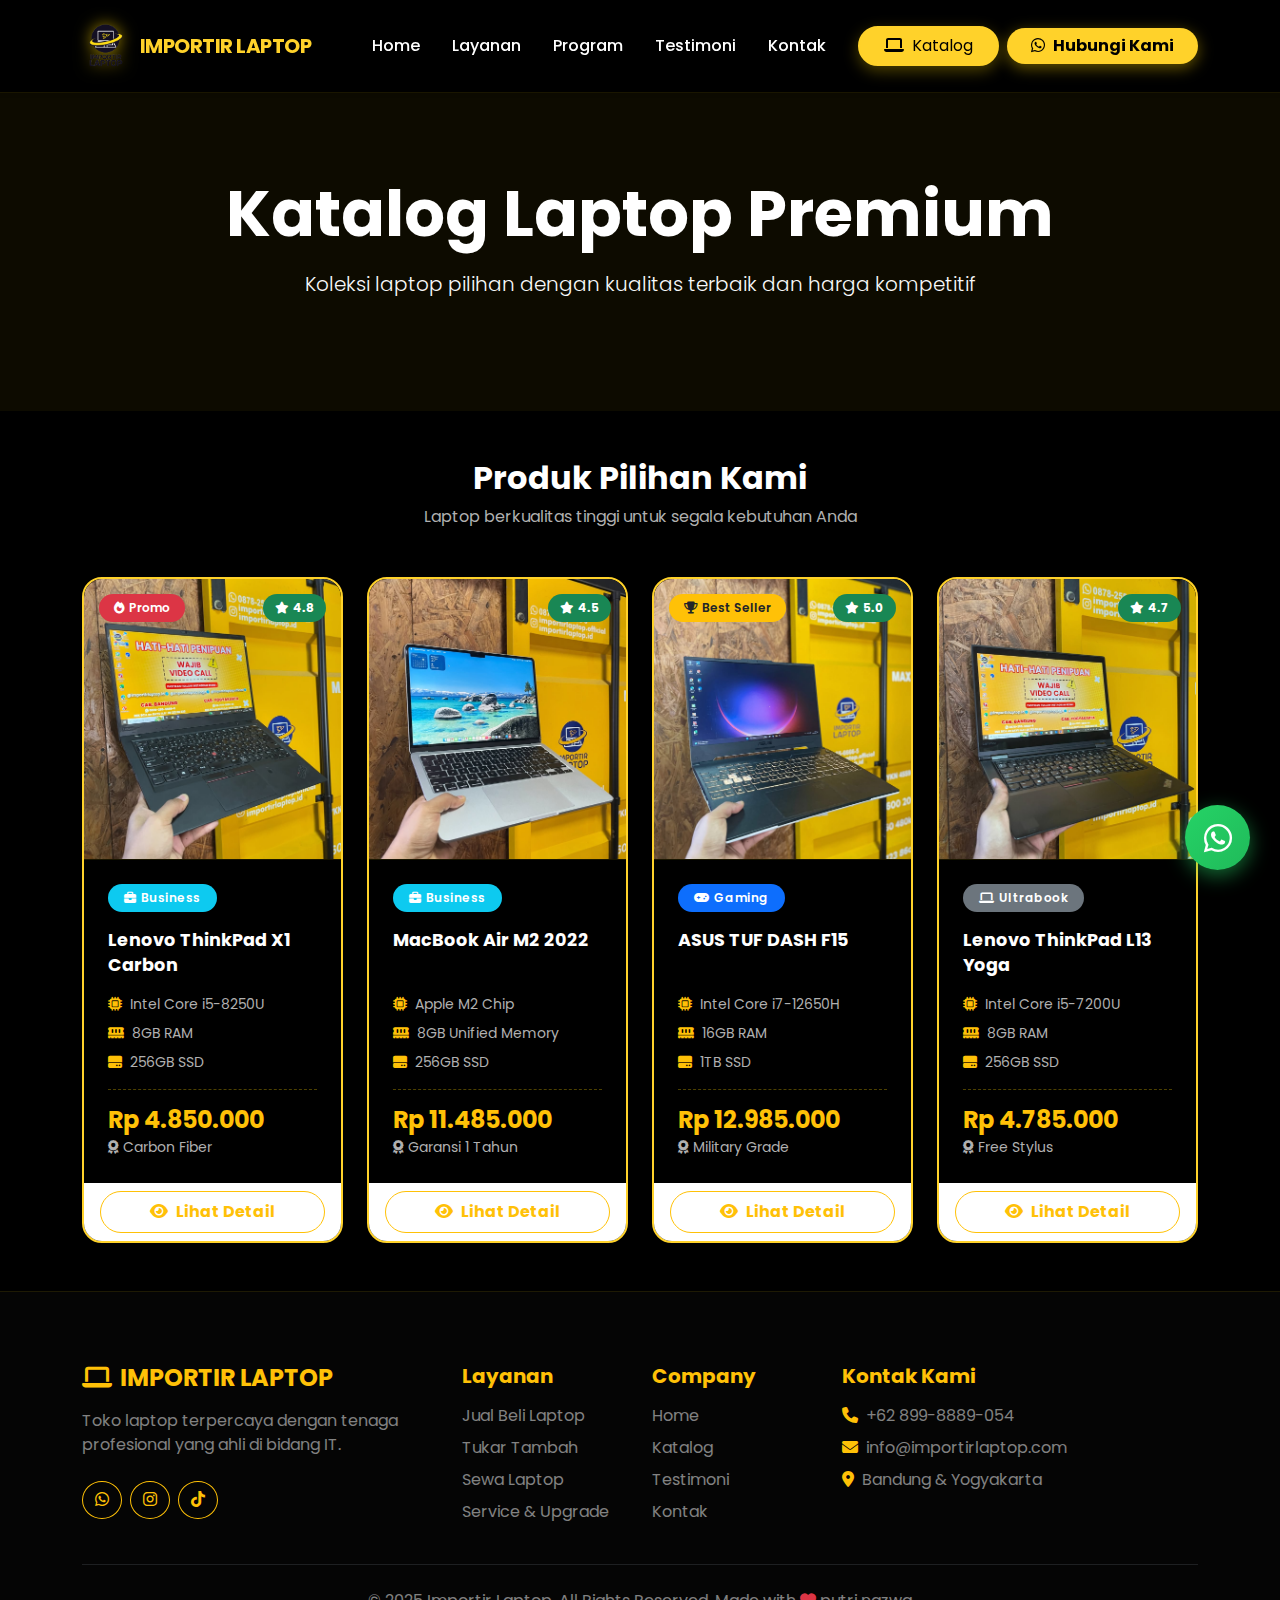
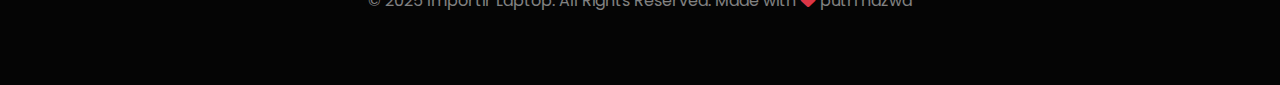
<file: katalog.html>
<!DOCTYPE html>
<html lang="id">

<head>
    <meta charset="UTF-8">
    <meta name="viewport" content="width=device-width, initial-scale=1.0">
    <meta name="description" content="Katalog Laptop - Pilihan laptop berkualitas dengan harga terjangkau">
    <title>Katalog Laptop - Importir Laptop</title>

    <!-- Bootstrap 5 CSS -->
    <link href="https://cdn.jsdelivr.net/npm/bootstrap@5.3.2/dist/css/bootstrap.min.css" rel="stylesheet">

    <!-- Font Awesome -->
    <link rel="stylesheet" href="https://cdnjs.cloudflare.com/ajax/libs/font-awesome/6.5.1/css/all.min.css">

    <!-- Google Fonts -->
    <link href="https://fonts.googleapis.com/css2?family=Poppins:wght@300;400;500;600;700;800;900&display=swap"
        rel="stylesheet">

    <!-- Favicon -->
    <link rel="icon" type="image/png" href="images/logo.png">

    <style>
        :root {
            --primary: #000000;
            --secondary: #FFD22A;
            --accent: #FFC107;
            --text-dark: #1a1a1a;
            --text-light: #ffffff;
            --text-muted: #b0b0b0;
            --transition: all 0.3s ease;
        }

        * {
            font-family: 'Poppins', sans-serif;
            margin: 0;
            padding: 0;
            box-sizing: border-box;
        }

        body {
            background-color: var(--primary);
            color: var(--text-light);
            overflow-x: hidden;
        }

        /* Utilities */
        .text-muted {
            color: var(--text-muted) !important;
        }

        .navbar {
            padding: 1rem 0;
            transition: var(--transition);
            background: rgba(0, 0, 0, 0.95) !important;
            backdrop-filter: blur(10px);
            border-bottom: 1px solid rgba(255, 215, 0, 0.1);
        }

        .navbar-brand {
            font-weight: 800;
            font-size: 1.2rem;
            letter-spacing: -0.5px;
            color: var(--secondary) !important;
        }

        .navbar-brand img {
            filter: drop-shadow(0 0 8px rgba(255, 215, 0, 0.6));
            transition: var(--transition);
        }

        .navbar-brand:hover img {
            filter: drop-shadow(0 0 12px rgba(255, 215, 0, 0.9));
        }

        .nav-link {
            font-weight: 500;
            color: var(--text-light) !important;
            padding: 0.5rem 1rem !important;
            transition: var(--transition);
            position: relative;
        }

        .nav-link::after {
            content: '';
            position: absolute;
            bottom: 0;
            left: 50%;
            transform: translateX(-50%);
            width: 0;
            height: 2px;
            background: var(--secondary);
            transition: var(--transition);
        }

        .nav-link:hover::after,
        .nav-link.active::after {
            width: 60%;
        }

        .nav-link:hover {
            color: var(--secondary) !important;
        }

        .btn-warning {
            background: var(--secondary);
            border: none;
            color: var(--primary) !important;
            font-weight: 600;
            box-shadow: 0 4px 15px rgba(255, 215, 0, 0.4);
            transition: var(--transition);
        }

        .btn-warning:hover {
            background: var(--accent);
            transform: translateY(-3px);
            box-shadow: 0 8px 25px rgba(255, 215, 0, 0.6);
            color: var(--primary) !important;
        }

        .btn-outline-dark {
            border: 2px solid var(--secondary);
            color: var(--secondary) !important;
        }

        .btn-outline-dark:hover,
        .btn-outline-dark.active {
            box-shadow: 0 5px 15px rgba(255, 215, 0, 0.3);
            background: var(--secondary);
            color: var(--primary) !important;
            border-color: var(--secondary);
        }

        .hover-card {
            transition: var(--transition);
            cursor: pointer;
            border-radius: 20px !important;
            overflow: hidden;
            background: var(--primary);
            border: 2px solid var(--secondary) !important;
            position: relative;
            color: var(--text-light);
        }

        .hover-card:hover {
            transform: translateY(-10px) scale(1.02);
            box-shadow: 0 20px 40px rgba(255, 215, 0, 0.3) !important;
            background: rgba(255, 215, 0, 0.05);
        }

        .card-img-top {
            height: 280px;
            object-fit: cover;
            transition: transform 0.4s ease;
        }

        .hover-card:hover .card-img-top {
            transform: scale(1.1);
        }

        .image-wrapper {
            overflow: hidden;
            border-radius: 18px 18px 0 0;
            border-bottom: 1px solid rgba(255, 215, 0, 0.1);
        }

        .card-body {
            padding: 1.5rem;
        }

        .badge-category {
            padding: 0.5rem 1rem;
            border-radius: 20px;
            font-weight: 600;
            font-size: 0.75rem;
            letter-spacing: 0.5px;
        }

        .product-title {
            font-size: 1.1rem;
            line-height: 1.4;
            min-height: 50px;
            color: var(--text-light);
        }

        .price-container {
            margin-top: 1rem;
            padding-top: 1rem;
            border-top: 1px dashed rgba(255, 215, 0, 0.3);
        }

        .whatsapp-float {
            position: fixed;
            width: 65px;
            height: 65px;
            bottom: 30px;
            right: 30px;
            background: linear-gradient(135deg, #25D366, #20BA5A);
            color: #FFF;
            border-radius: 50%;
            text-align: center;
            font-size: 2rem;
            box-shadow: 0 6px 20px rgba(37, 211, 102, 0.5);
            z-index: 1000;
            display: flex;
            align-items: center;
            justify-content: center;
            transition: var(--transition);
            text-decoration: none;
            animation: pulse-wa 2.5s infinite;
        }

        .whatsapp-float:hover {
            transform: scale(1.15) rotate(5deg);
            box-shadow: 0 10px 30px rgba(37, 211, 102, 0.7);
            color: white;
        }

        @keyframes pulse-wa {

            0%,
            100% {
                box-shadow: 0 6px 20px rgba(37, 211, 102, 0.5);
            }

            50% {
                box-shadow: 0 6px 30px rgba(37, 211, 102, 0.8), 0 0 0 15px rgba(37, 211, 102, 0.1);
            }
        }

        /* Modal Styles */
        .modal-content {
            border-radius: 15px;
            background-color: #121212;
            border: 2px solid var(--secondary);
            color: var(--text-light);
        }

        .modal-header {
            border-bottom: 2px solid rgba(255, 215, 0, 0.2);
            background: #0a0a0a;
        }

        .modal-title {
            color: var(--secondary);
        }

        .btn-close {
            filter: invert(1);
        }

        .specs-list li {
            padding: 10px 0;
            border-bottom: 1px solid rgba(255, 255, 255, 0.1);
        }

        .specs-list li:last-child {
            border-bottom: none;
        }

        .spec-label {
            font-weight: 600;
            color: var(--secondary);
            width: 140px;
            display: inline-block;
        }

        .spec-value {
            color: var(--text-light);
        }

        .price-section {
            background: rgba(255, 215, 0, 0.1);
            padding: 20px;
            border-radius: 10px;
            margin-top: 20px;
            border: 1px solid var(--secondary);
        }

        .original-price {
            text-decoration: line-through;
            color: var(--text-muted);
            font-size: 1rem;
        }

        .discount-price {
            font-size: 2rem;
            font-weight: 700;
            color: var(--secondary);
        }

        /* Carousel Customization */
        .carousel-item img {
            height: 400px;
            object-fit: contain;
            border-radius: 10px;
            background-color: white;
        }

        .carousel-indicators [data-bs-target] {
            background-color: var(--secondary);
        }

        .carousel-control-prev-icon,
        .carousel-control-next-icon {
            filter: invert(1) grayscale(100%);
        }
    </style>
</head>

<body>

    <!-- Navbar -->
    <nav class="navbar navbar-expand-lg fixed-top shadow-sm">
        <div class="container">
            <a class="navbar-brand d-flex align-items-center" href="index.html">
                <img src="images/logo.png" alt="Logo Importir Laptop" height="50" class="me-2">
                <span class="fw-bold fs-5">IMPORTIR LAPTOP</span>
            </a>

            <button class="navbar-toggler border-0" type="button" data-bs-toggle="collapse" data-bs-target="#navbarNav">
                <span class="navbar-toggler-icon" style="filter: invert(1);"></span>
            </button>

            <div class="collapse navbar-collapse" id="navbarNav">
                <ul class="navbar-nav ms-auto align-items-center">
                    <li class="nav-item">
                        <a class="nav-link" href="index.html">Home</a>
                    </li>
                    <li class="nav-item">
                        <a class="nav-link" href="index.html#layanan">Layanan</a>
                    </li>
                    <li class="nav-item">
                        <a class="nav-link" href="index.html#program">Program</a>
                    </li>
                    <li class="nav-item">
                        <a class="nav-link" href="index.html#testimoni">Testimoni</a>
                    </li>
                    <li class="nav-item">
                        <a class="nav-link" href="index.html#kontak">Kontak</a>
                    </li>
                    <li class="nav-item ms-lg-3">
                        <a class="btn btn-outline-dark rounded-pill px-4 active" href="katalog.html">
                            <i class="fas fa-laptop me-2"></i>Katalog
                        </a>
                    </li>
                    <li class="nav-item ms-lg-2">
                        <a class="btn btn-warning rounded-pill px-4 text-dark fw-bold"
                            href="https://wa.me/6287776777300" target="_blank">
                            <i class="fab fa-whatsapp me-2"></i>Hubungi Kami
                        </a>
                    </li>
                </ul>
            </div>
        </div>
    </nav>

    <!-- Page Header -->
    <section class="py-5" style="margin-top: 80px; background: rgba(255, 215, 0, 0.05);">
        <div class="container py-5">
            <div class="text-center">
                <h1 class="display-3 fw-bold mb-3 text-white">Katalog Laptop Premium</h1>
                <p class="lead text-light">Koleksi laptop pilihan dengan kualitas terbaik dan harga kompetitif</p>
            </div>
        </div>
    </section>

    <!-- Products Grid -->
    <section class="py-5">
        <div class="container">
            <div class="text-center mb-5">
                <h2 class="fw-bold mb-2">Produk Pilihan Kami</h2>
                <p class="text-muted">Laptop berkualitas tinggi untuk segala kebutuhan Anda</p>
            </div>
            <div class="row g-4 justify-content-center">
                <!-- Product Card 1 -->
                <div class="col-md-6 col-lg-3">
                    <div class="card border-0 shadow-sm h-100 hover-card" onclick="showProductDetail(1)">
                        <div class="image-wrapper position-relative">
                            <img src="images/katalog/thinkpad xi carbon 1.jpg" class="card-img-top"
                                alt="Lenovo ThinkPad X1 Carbon">
                            <span class="badge bg-danger text-white position-absolute"
                                style="top: 15px; left: 15px; padding: 8px 15px; border-radius: 25px; font-weight: 600;">
                                <i class="fas fa-fire me-1"></i>Promo
                            </span>
                            <span class="badge bg-success position-absolute"
                                style="top: 15px; right: 15px; padding: 8px 12px; border-radius: 25px;">
                                <i class="fas fa-star me-1"></i>4.8
                            </span>
                        </div>
                        <div class="card-body">
                            <span class="badge badge-category bg-info text-white mb-3">
                                <i class="fas fa-briefcase me-1"></i>Business
                            </span>
                            <h5 class="card-title fw-bold mb-3 product-title">Lenovo ThinkPad X1 Carbon</h5>
                            <div class="text-muted small mb-3">
                                <div class="mb-2"><i class="fas fa-microchip me-2 text-warning"></i>Intel Core i5-8250U
                                </div>
                                <div class="mb-2"><i class="fas fa-memory me-2 text-warning"></i>8GB RAM</div>
                                <div><i class="fas fa-hdd me-2 text-warning"></i>256GB SSD</div>
                            </div>
                            <div class="price-container">
                                <div class="d-flex justify-content-between align-items-center">
                                    <div class="w-100">
                                        <h4 class="fw-bold text-warning mb-0">Rp 4.850.000</h4>
                                        <small class="text-muted"><i class="fas fa-award me-1"></i>Carbon Fiber</small>
                                    </div>
                                </div>
                            </div>
                        </div>
                        <div class="card-footer bg-white border-0">
                            <button class="btn btn-outline-warning w-100 fw-bold py-2 rounded-pill"
                                onclick="event.stopPropagation(); showProductDetail(1)">
                                <i class="fas fa-eye me-2"></i>Lihat Detail
                            </button>
                        </div>
                    </div>
                </div>

                <!-- Product Card 2 -->
                <div class="col-md-6 col-lg-3">
                    <div class="card border-0 shadow-sm h-100 hover-card" onclick="showProductDetail(2)">
                        <div class="image-wrapper position-relative">
                            <img src="images/katalog/macbook m2 1.jpg" class="card-img-top" alt="MacBook Air M2 2022">
                            <span class="badge bg-success position-absolute"
                                style="top: 15px; right: 15px; padding: 8px 12px; border-radius: 25px;">
                                <i class="fas fa-star me-1"></i>4.5
                            </span>
                        </div>
                        <div class="card-body">
                            <span class="badge badge-category bg-info text-white mb-3">
                                <i class="fas fa-briefcase me-1"></i>Business
                            </span>
                            <h5 class="card-title fw-bold mb-3 product-title">MacBook Air M2 2022</h5>
                            <div class="text-muted small mb-3">
                                <div class="mb-2"><i class="fas fa-microchip me-2 text-warning"></i>Apple M2 Chip</div>
                                <div class="mb-2"><i class="fas fa-memory me-2 text-warning"></i>8GB Unified Memory
                                </div>
                                <div><i class="fas fa-hdd me-2 text-warning"></i>256GB SSD</div>
                            </div>
                            <div class="price-container">
                                <div class="d-flex justify-content-between align-items-center">
                                    <div class="w-100">
                                        <h4 class="fw-bold text-warning mb-0">Rp 11.485.000</h4>
                                        <small class="text-muted"><i class="fas fa-award me-1"></i>Garansi 1
                                            Tahun</small>
                                    </div>
                                </div>
                            </div>
                        </div>
                        <div class="card-footer bg-white border-0">
                            <button class="btn btn-outline-warning w-100 fw-bold py-2 rounded-pill"
                                onclick="event.stopPropagation(); showProductDetail(2)">
                                <i class="fas fa-eye me-2"></i>Lihat Detail
                            </button>
                        </div>
                    </div>
                </div>

                <!-- Product Card 3 -->
                <div class="col-md-6 col-lg-3">
                    <div class="card border-0 shadow-sm h-100 hover-card" onclick="showProductDetail(3)">
                        <div class="image-wrapper position-relative">
                            <img src="images/katalog/ASUS TUF DASH F15 1.jpg" class="card-img-top"
                                alt="ASUS TUF DASH F15">
                            <span class="badge bg-warning text-dark position-absolute"
                                style="top: 15px; left: 15px; padding: 8px 15px; border-radius: 25px; font-weight: 600;">
                                <i class="fas fa-trophy me-1"></i>Best Seller
                            </span>
                            <span class="badge bg-success position-absolute"
                                style="top: 15px; right: 15px; padding: 8px 12px; border-radius: 25px;">
                                <i class="fas fa-star me-1"></i>5.0
                            </span>
                        </div>
                        <div class="card-body">
                            <span class="badge badge-category bg-primary text-white mb-3">
                                <i class="fas fa-gamepad me-1"></i>Gaming
                            </span>
                            <h5 class="card-title fw-bold mb-3 product-title">ASUS TUF DASH F15</h5>
                            <div class="text-muted small mb-3">
                                <div class="mb-2"><i class="fas fa-microchip me-2 text-warning"></i>Intel Core i7-12650H
                                </div>
                                <div class="mb-2"><i class="fas fa-memory me-2 text-warning"></i>16GB RAM</div>
                                <div><i class="fas fa-hdd me-2 text-warning"></i>1TB SSD</div>
                            </div>
                            <div class="price-container">
                                <div class="d-flex justify-content-between align-items-center">
                                    <div class="w-100">
                                        <h4 class="fw-bold text-warning mb-0">Rp 12.985.000</h4>
                                        <small class="text-muted"><i class="fas fa-award me-1"></i>Military
                                            Grade</small>
                                    </div>
                                </div>
                            </div>
                        </div>
                        <div class="card-footer bg-white border-0">
                            <button class="btn btn-outline-warning w-100 fw-bold py-2 rounded-pill"
                                onclick="event.stopPropagation(); showProductDetail(3)">
                                <i class="fas fa-eye me-2"></i>Lihat Detail
                            </button>
                        </div>
                    </div>
                </div>

                <!-- Product Card 4 -->
                <div class="col-md-6 col-lg-3">
                    <div class="card border-0 shadow-sm h-100 hover-card" onclick="showProductDetail(4)">
                        <div class="image-wrapper position-relative">
                            <img src="images/katalog/thinkpad%20L13%201.jpg" class="card-img-top"
                                alt="Lenovo ThinkPad L13">
                            <span class="badge bg-success position-absolute"
                                style="top: 15px; right: 15px; padding: 8px 12px; border-radius: 25px;">
                                <i class="fas fa-star me-1"></i>4.7
                            </span>
                        </div>
                        <div class="card-body">
                            <span class="badge badge-category bg-secondary text-white mb-3">
                                <i class="fas fa-laptop me-1"></i>Ultrabook
                            </span>
                            <h5 class="card-title fw-bold mb-3 product-title">Lenovo ThinkPad L13 Yoga</h5>
                            <div class="text-muted small mb-3">
                                <div class="mb-2"><i class="fas fa-microchip me-2 text-warning"></i>Intel Core i5-7200U
                                </div>
                                <div class="mb-2"><i class="fas fa-memory me-2 text-warning"></i>8GB RAM</div>
                                <div><i class="fas fa-hdd me-2 text-warning"></i>256GB SSD</div>
                            </div>
                            <div class="price-container">
                                <div class="d-flex justify-content-between align-items-center">
                                    <div class="w-100">
                                        <h4 class="fw-bold text-warning mb-0">Rp 4.785.000</h4>
                                        <small class="text-muted"><i class="fas fa-award me-1"></i>Free Stylus</small>
                                    </div>
                                </div>
                            </div>
                        </div>
                        <div class="card-footer bg-white border-0">
                            <button class="btn btn-outline-warning w-100 fw-bold py-2 rounded-pill"
                                onclick="event.stopPropagation(); showProductDetail(4)">
                                <i class="fas fa-eye me-2"></i>Lihat Detail
                            </button>
                        </div>
                    </div>
                </div>
            </div>
        </div>
    </section>

    <!-- Product Detail Modal -->
    <div class="modal fade" id="productModal" tabindex="-1" aria-hidden="true">
        <div class="modal-dialog modal-lg modal-dialog-centered">
            <div class="modal-content">
                <div class="modal-header">
                    <h5 class="modal-title fw-bold" id="modalProductName">Detail Produk</h5>
                    <button type="button" class="btn-close" data-bs-dismiss="modal" aria-label="Close"></button>
                </div>
                <div class="modal-body">
                    <div class="row">
                        <div class="col-md-6">
                            <!-- Image Slider (Bootstrap Carousel) -->
                            <div id="productCarousel" class="carousel slide" data-bs-ride="carousel">
                                <div class="carousel-indicators" id="carouselIndicators">
                                    <!-- Indicators generated by JS -->
                                </div>
                                <div class="carousel-inner" id="carouselInner">
                                    <!-- Images generated by JS -->
                                </div>
                                <button class="carousel-control-prev" type="button" data-bs-target="#productCarousel"
                                    data-bs-slide="prev">
                                    <span class="carousel-control-prev-icon" aria-hidden="true"></span>
                                    <span class="visually-hidden">Previous</span>
                                </button>
                                <button class="carousel-control-next" type="button" data-bs-target="#productCarousel"
                                    data-bs-slide="next">
                                    <span class="carousel-control-next-icon" aria-hidden="true"></span>
                                    <span class="visually-hidden">Next</span>
                                </button>
                            </div>
                        </div>
                        <div class="col-md-6">
                            <div class="mb-3">
                                <span class="badge bg-light text-dark me-2" id="modalCategory">Gaming</span>
                                <span class="badge bg-success" id="modalRating">
                                    <i class="fas fa-star"></i> 4.8
                                </span>
                            </div>
                            <h4 class="fw-bold mb-3" id="modalTitle">Asus ROG Zephyrus G14</h4>

                            <h6 class="fw-bold mb-3">Spesifikasi:</h6>
                            <ul class="specs-list" id="modalSpecs">
                                <!-- Specs will be inserted here by JavaScript -->
                            </ul>

                            <div class="price-section">
                                <div class="d-flex justify-content-between align-items-center mb-2">
                                    <span class="fw-bold">Harga:</span>
                                    <span class="discount-badge" id="modalDiscount" style="display: none;">Hemat
                                        11%</span>
                                </div>
                                <div id="modalOriginalPrice" class="original-price mb-1" style="display: none;">Rp
                                    28.000.000</div>
                                <div class="discount-price" id="modalPrice">Rp 25.000.000</div>
                            </div>

                            <div class="d-grid gap-2 mt-4">
                                <a href="#" onclick="contactProductWa()"
                                    class="btn btn-warning btn-lg text-dark fw-bold">
                                    <i class="fab fa-whatsapp me-2"></i>Hubungi Kami di WhatsApp
                                </a>
                            </div>
                        </div>
                    </div>

                    <div class="mt-4">
                        <h6 class="fw-bold mb-3">Deskripsi Produk:</h6>
                        <p class="text-muted" id="modalDescription">
                            <!-- Description will be inserted here by JavaScript -->
                        </p>
                    </div>
                </div>
            </div>
        </div>
    </div>

    <!-- Footer -->
    <footer class="text-white py-5" style="background: #050505; border-top: 1px solid rgba(255, 215, 0, 0.1);">
        <div class="container py-4">
            <div class="row g-4">
                <div class="col-lg-4 mb-4 mb-lg-0">
                    <h4 class="fw-bold mb-3 text-warning">
                        <i class="fas fa-laptop me-2"></i>IMPORTIR LAPTOP
                    </h4>
                    <p class="text-white-50 mb-4">
                        Toko laptop terpercaya dengan tenaga profesional yang ahli di bidang IT.
                    </p>
                    <div class="d-flex gap-2">
                        <a href="https://wa.me/628998889054" target="_blank"
                            class="btn btn-outline-warning rounded-circle">
                            <i class="fab fa-whatsapp"></i>
                        </a>
                        <a href="https://instagram.com/importirlaptop.official" target="_blank"
                            class="btn btn-outline-warning rounded-circle">
                            <i class="fab fa-instagram"></i>
                        </a>
                        <a href="https://www.tiktok.com/@importirlaptopofficial?is_from_webapp=1&sender_device=pc"
                            target="_blank" class="btn btn-outline-warning rounded-circle">
                            <i class="fab fa-tiktok"></i>
                        </a>
                    </div>
                </div>

                <div class="col-lg-2 col-6">
                    <h5 class="fw-bold mb-3 text-warning">Layanan</h5>
                    <ul class="list-unstyled">
                        <li class="mb-2"><a href="index.html#layanan" class="text-white-50 text-decoration-none">Jual
                                Beli Laptop</a></li>
                        <li class="mb-2"><a href="index.html#layanan" class="text-white-50 text-decoration-none">Tukar
                                Tambah</a></li>
                        <li class="mb-2"><a href="index.html#layanan" class="text-white-50 text-decoration-none">Sewa
                                Laptop</a></li>
                        <li class="mb-2"><a href="index.html#layanan" class="text-white-50 text-decoration-none">Service
                                & Upgrade</a></li>
                    </ul>
                </div>

                <div class="col-lg-2 col-6">
                    <h5 class="fw-bold mb-3 text-warning">Company</h5>
                    <ul class="list-unstyled">
                        <li class="mb-2"><a href="index.html" class="text-white-50 text-decoration-none">Home</a></li>
                        <li class="mb-2"><a href="katalog.html" class="text-white-50 text-decoration-none">Katalog</a>
                        </li>
                        <li class="mb-2"><a href="index.html#testimoni"
                                class="text-white-50 text-decoration-none">Testimoni</a></li>
                        <li class="mb-2"><a href="index.html#kontak"
                                class="text-white-50 text-decoration-none">Kontak</a></li>
                    </ul>
                </div>

                <div class="col-lg-4">
                    <h5 class="fw-bold mb-3 text-warning">Kontak Kami</h5>
                    <ul class="list-unstyled">
                        <li class="mb-2 text-white-50">
                            <i class="fas fa-phone me-2 text-warning"></i>+62 899-8889-054
                        </li>
                        <li class="mb-2 text-white-50">
                            <i class="fas fa-envelope me-2 text-warning"></i>info@importirlaptop.com
                        </li>
                        <li class="mb-2 text-white-50">
                            <i class="fas fa-map-marker-alt me-2 text-warning"></i>Bandung & Yogyakarta
                        </li>
                    </ul>
                </div>
            </div>

            <hr class="my-4 border-secondary">

            <div class="text-center text-white-50">
                <p class="mb-0">&copy; 2025 Importir Laptop. All Rights Reserved. Made with <i
                        class="fas fa-heart text-danger"></i> putri nazwa</p>
            </div>
        </div>

    </footer>

    <!-- WhatsApp Float Button -->
    <a href="https://wa.me/628998889054" target="_blank" class="whatsapp-float">
        <i class="fab fa-whatsapp"></i>
    </a>

    <!-- Bootstrap 5 JS -->
    <script src="https://cdn.jsdelivr.net/npm/bootstrap@5.3.2/dist/js/bootstrap.bundle.min.js"></script>

    <script>
        // Product data
        const products = {
            1: {
                name: 'Lenovo ThinkPad X1 Carbon',
                category: 'Business Ultrabook',
                rating: '4.9',
                price: 'Rp 4.850.000',
                images: [
                    'images/katalog/thinkpad xi carbon 1.jpg',
                    'images/katalog/thinkpad xi carbon 2.jpg',
                    'images/katalog/thinkpad xi carbon 3.jpg',
                    'images/katalog/thinkpad xi carbon 4.jpg',
                    'images/katalog/thinkpad xi carbon 5.jpg'
                ],
                specs: {
                    'Processor': 'Intel Core i5-8250U (Gen 8)',
                    'RAM': '8GB',
                    'Storage': '256GB SSD',
                    'Graphics': 'Intel UHD 620',
                    'Display': '14" FHD IPS',
                    'Build': 'Carbon Fiber',
                    'Features': 'Backlit Keyboard, Fingerprint, Thunderbolt'
                },
                description: 'ThinkPad X1 Carbon Gen 6. Laptop bisnis premium dengan material Carbon Fiber yang sangat ringan dan kuat. Performa multitasking cepat dengan prosesor Gen 8. Didesain untuk profesional dengan mobilitas tinggi.'
            },
            2: {
                name: 'MacBook Air M2 2022',
                category: 'Ultrabook',
                rating: '5.0',
                price: 'Rp 11.485.000',
                images: [
                    'images/katalog/macbook m2 1.jpg',
                    'images/katalog/macbook m2 2.jpg',
                    'images/katalog/macbook m2 3.jpg',
                    'images/katalog/macbook m2 4.jpg',
                    'images/katalog/macbook m2 5.jpg'
                ],
                specs: {
                    'Processor': 'Apple M2 Chip',
                    'RAM': '8GB',
                    'Storage': '256GB SSD',
                    'Graphics': 'Apple M2 (Integrated)',
                    'Display': '13.6" Liquid Retina',
                    'Battery': '18 Jam',
                    'Weight': '1.24 kg',
                    'OS': 'macOS',
                    'Features': 'Backlit Keyboard, Touch ID, Fanless'
                },
                description: 'MacBook Air M2 2022. Desain ultra-tipis dengan performa M2 yang luar biasa kencang dan efisien. Layar Liquid Retina yang memukau dan baterai tahan seharian. Cocok untuk profesional kreatif dan pengguna dengan mobilitas tinggi.'
            },
            3: {
                name: 'ASUS TUF DASH F15',
                category: 'Gaming Laptop',
                rating: '4.8',
                price: 'Rp 12.985.000',
                images: [
                    'images/katalog/ASUS TUF DASH F15 1.jpg',
                    'images/katalog/ASUS TUF DASH F15 2.jpg',
                    'images/katalog/ASUS TUF DASH F15 3.jpg',
                    'images/katalog/ASUS TUF DASH F15 4.jpg',
                    'images/katalog/ASUS TUF DASH F15 5.jpg'
                ],
                specs: {
                    'Processor': 'Intel Core i7-12650H (Gen 12)',
                    'Graphics': 'RTX 3050 + Intel UHD',
                    'RAM': '16GB',
                    'Storage': '1TB SSD',
                    'Display': '15.6" FHD IPS 144Hz',
                    'Features': 'Backlit RGB, Thunderbolt, MIL-STD-810H, Dual Fan Cooling'
                },
                description: 'Laptop gaming dengan value terbaik di kelasnya. Kombinasi performa tinggi Intel Gen 12 dan RTX 3050 dengan desain elegan. Tangguh dengan sertifikasi Military-grade (MIL-STD-810H).'
            },
            4: {
                name: 'Lenovo ThinkPad L13 Yoga',
                category: 'Ultrabook (Convertible 4-in-1)',
                rating: '4.7',
                price: 'Rp 4.785.000',
                images: [
                    'images/katalog/thinkpad L13 1.jpg',
                    'images/katalog/thinkpad L13 2.jpg',
                    'images/katalog/thinkpad L13 3.jpg',
                    'images/katalog/thinkpad L13 4.jpg',
                    'images/katalog/thinkpad L13 5.jpg'
                ],
                specs: {
                    'Processor': 'Intel Core i5-7200U',
                    'RAM': '8GB',
                    'Storage': '256GB SSD',
                    'Graphics': 'Intel HD 620',
                    'Display': '13" FHD IPS Touchscreen',
                    'Battery': 'Good Condition',
                    'Weight': '1.3 kg',
                    'OS': 'Windows 10 Pro',
                    'Features': 'Backlit Keyboard, Fingerprint, Thunderbolt, Stylus'
                },
                description: 'Lenovo ThinkPad L13 Yoga (Convertible 2-in-1) dengan kondisi premium. Cocok untuk profesional dan kreator. Bisa dilipat 360 derajat menjadi tablet. Dilengkapi stylus gratis, layar sentuh responsif, dan performa handal untuk multitasking.'
            }
        };

        let currentProduct = null;
        let productCarousel = null;

        function showProductDetail(productId) {
            currentProduct = products[productId];

            // Update modal content
            document.getElementById('modalProductName').textContent = currentProduct.name;
            document.getElementById('modalCategory').textContent = currentProduct.category;
            document.getElementById('modalRating').innerHTML = `<i class="fas fa-star"></i> ${currentProduct.rating}`;
            document.getElementById('modalTitle').textContent = currentProduct.name;
            document.getElementById('modalPrice').textContent = currentProduct.price;
            document.getElementById('modalDescription').textContent = currentProduct.description;

            // Show/hide original price and discount
            if (currentProduct.originalPrice) {
                document.getElementById('modalOriginalPrice').textContent = currentProduct.originalPrice;
                document.getElementById('modalOriginalPrice').style.display = 'block';
                document.getElementById('modalDiscount').textContent = currentProduct.discount;
                document.getElementById('modalDiscount').style.display = 'inline-block';
            } else {
                document.getElementById('modalOriginalPrice').style.display = 'none';
                document.getElementById('modalDiscount').style.display = 'none';
            }

            // Update specs
            const specsList = document.getElementById('modalSpecs');
            specsList.innerHTML = '';
            for (const [key, value] of Object.entries(currentProduct.specs)) {
                const li = document.createElement('li');
                li.innerHTML = `<span class="spec-label">${key}:</span><span class="spec-value">${value}</span>`;
                specsList.appendChild(li);
            }

            // Update Carousel Images
            const carouselInner = document.getElementById('carouselInner');
            const carouselIndicators = document.getElementById('carouselIndicators');

            carouselInner.innerHTML = '';
            carouselIndicators.innerHTML = '';

            currentProduct.images.forEach((img, index) => {
                // Create Slide Item
                const div = document.createElement('div');
                div.className = `carousel-item ${index === 0 ? 'active' : ''}`;

                const imgElement = document.createElement('img');
                imgElement.src = img;
                imgElement.className = 'd-block w-100';
                imgElement.alt = `${currentProduct.name} - Image ${index + 1}`;
                imgElement.onerror = function () {
                    this.src = 'https://via.placeholder.com/600x400?text=Image+Not+Available';
                };

                div.appendChild(imgElement);
                carouselInner.appendChild(div);

                // Create Indicator
                const button = document.createElement('button');
                button.type = 'button';
                button.dataset.bsTarget = '#productCarousel';
                button.dataset.bsSlideTo = index;
                button.ariaLabel = `Slide ${index + 1}`;
                if (index === 0) {
                    button.className = 'active';
                    button.ariaCurrent = 'true';
                }
                carouselIndicators.appendChild(button);
            });

            // Show modal
            const modal = new bootstrap.Modal(document.getElementById('productModal'));
            modal.show();
        }

        // Contact Specific Product via WA
        function contactProductWa() {
            if (!currentProduct) return;
            const message = `Halo Importir Laptop, saya tertarik dengan produk *${currentProduct.name}* (${currentProduct.price}). Mohon info detailnya.`;
            const encodedMsg = encodeURIComponent(message);
            window.open(`https://wa.me/628998889054?text=${encodedMsg}`, '_blank');
        }
    </script>
</body>

</html>
</file>
